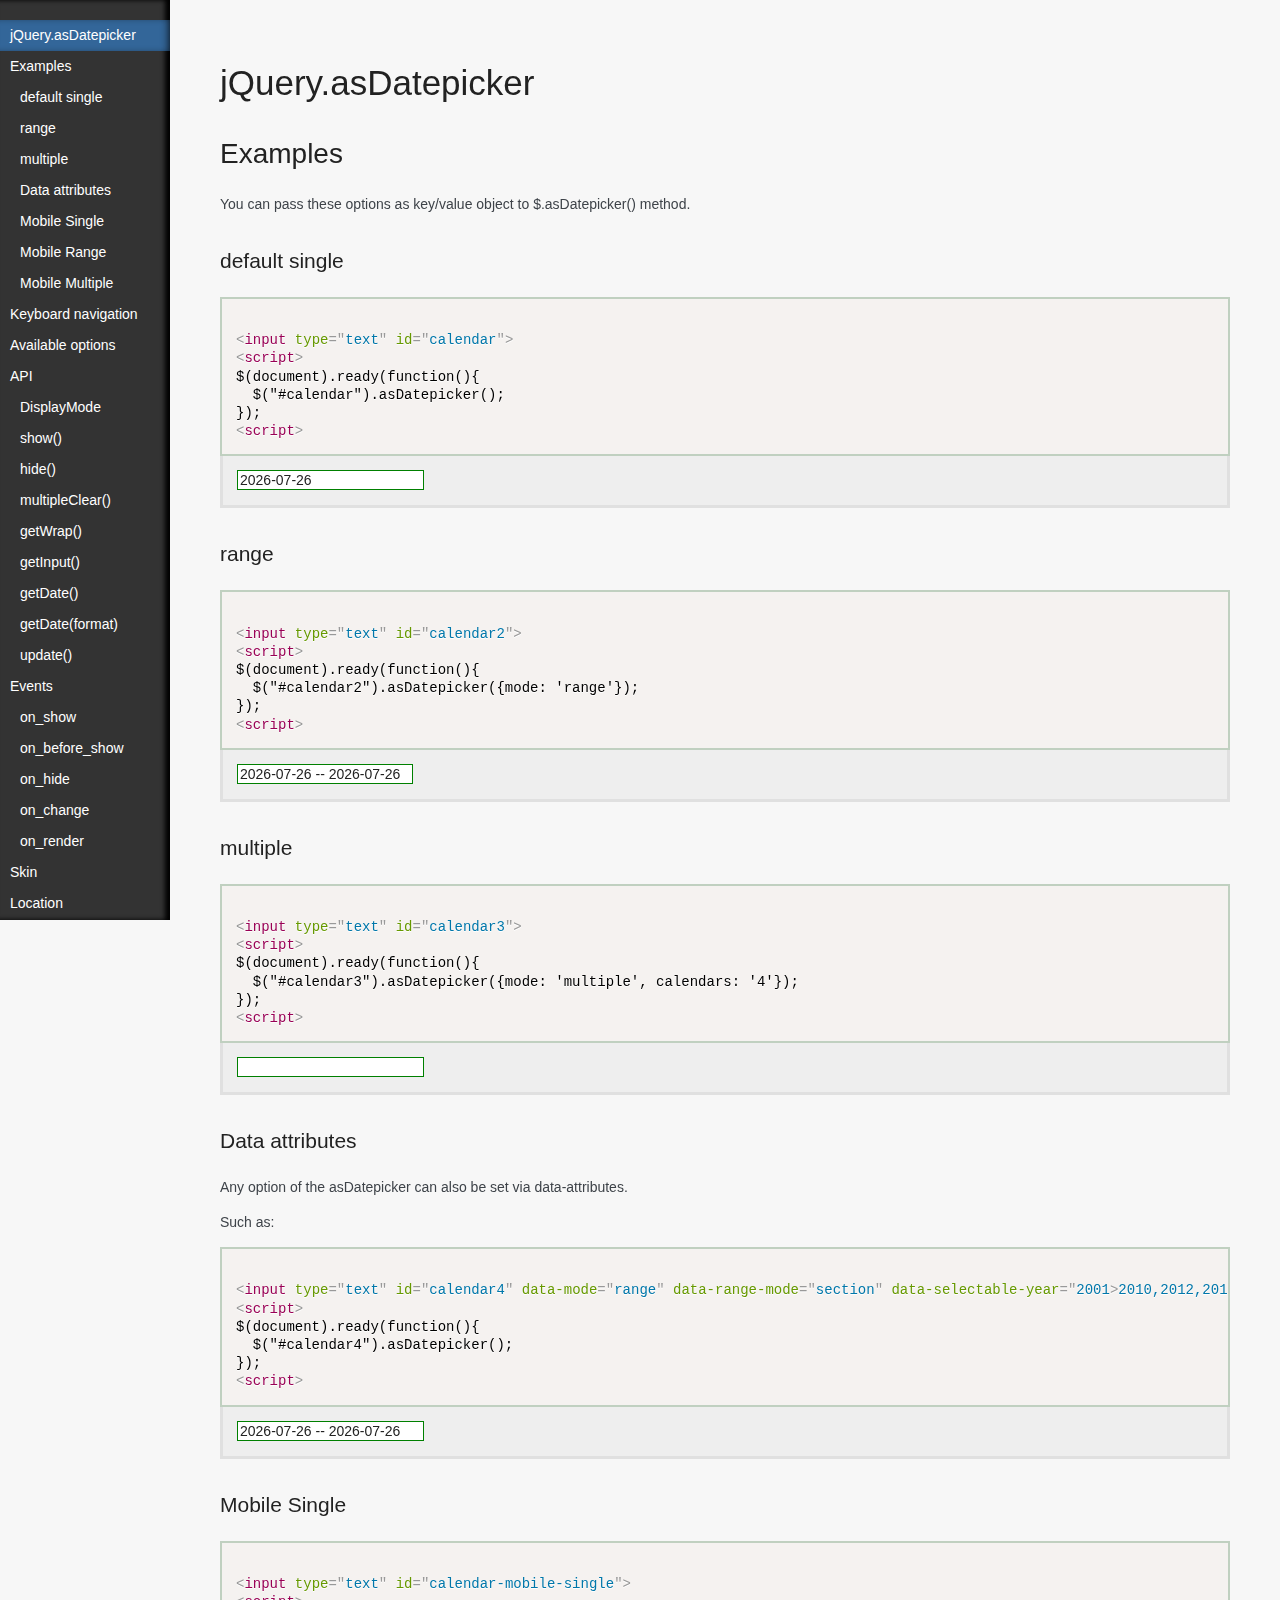
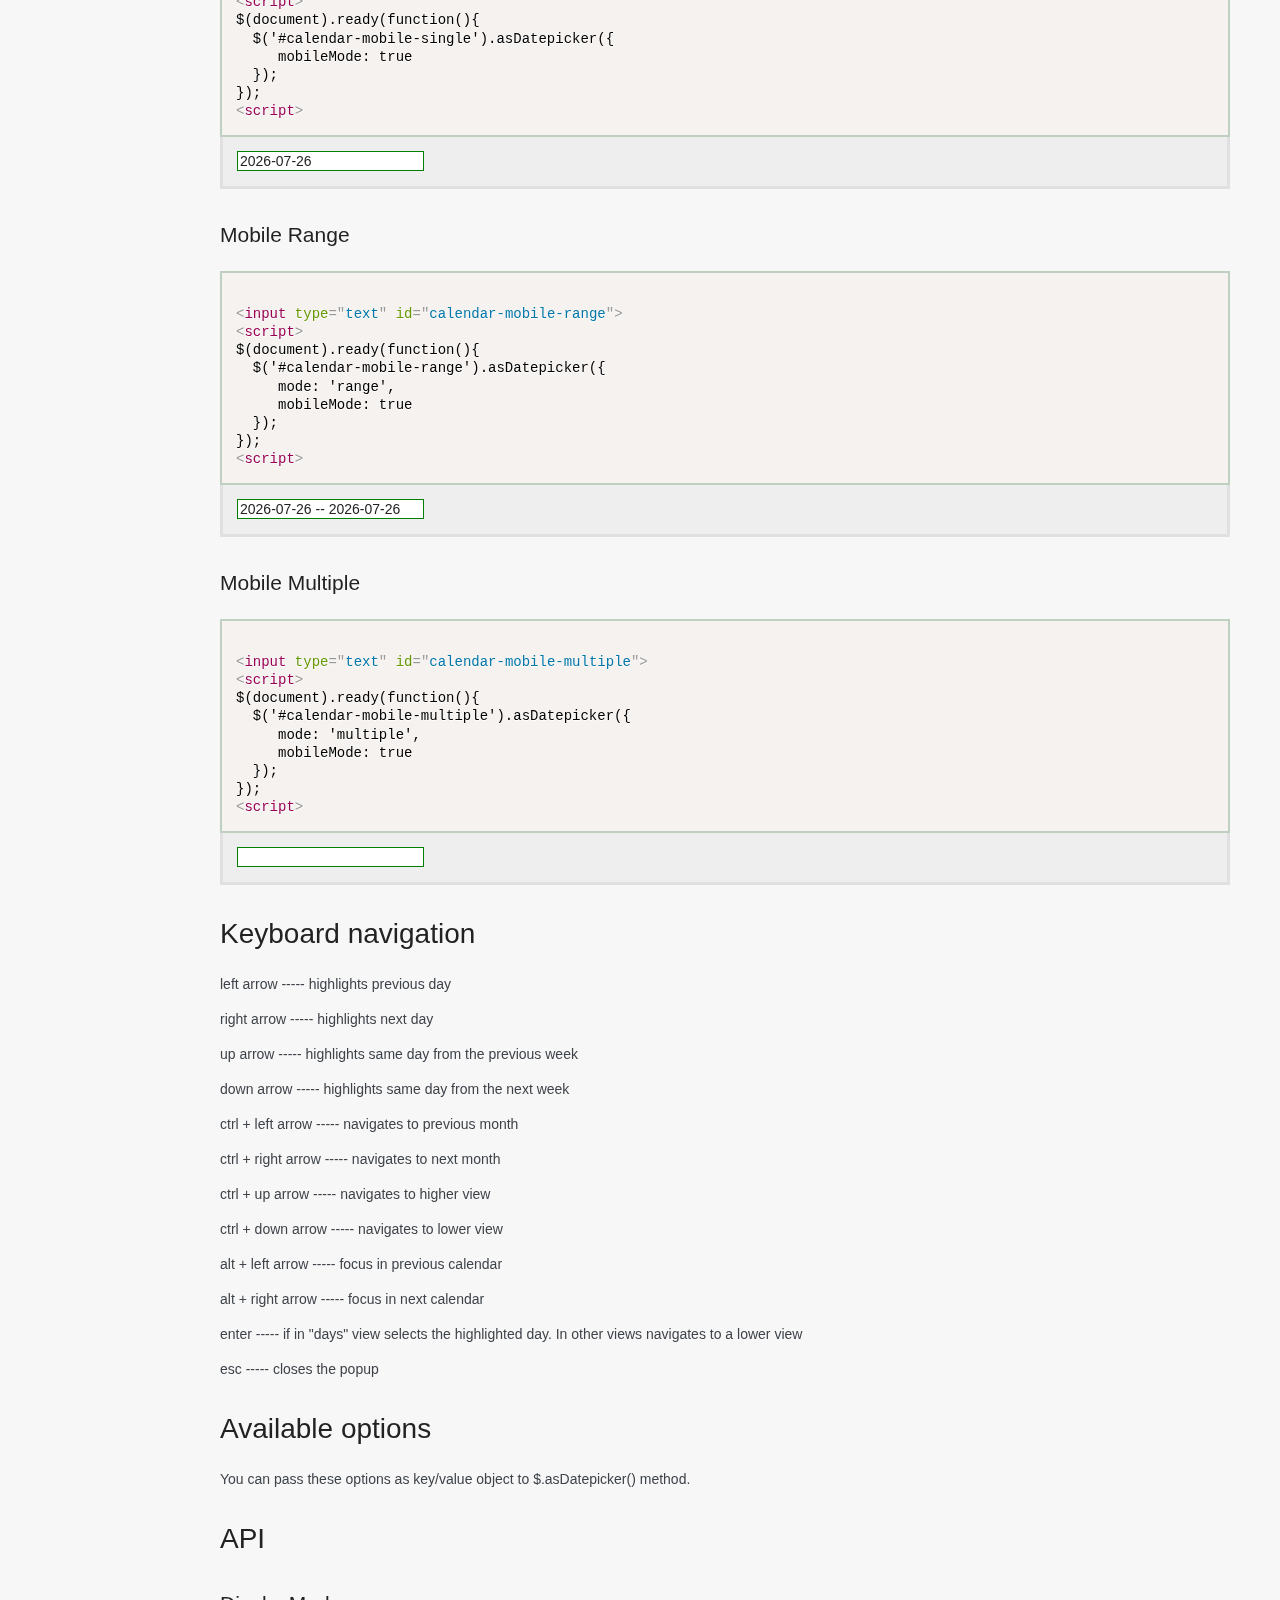
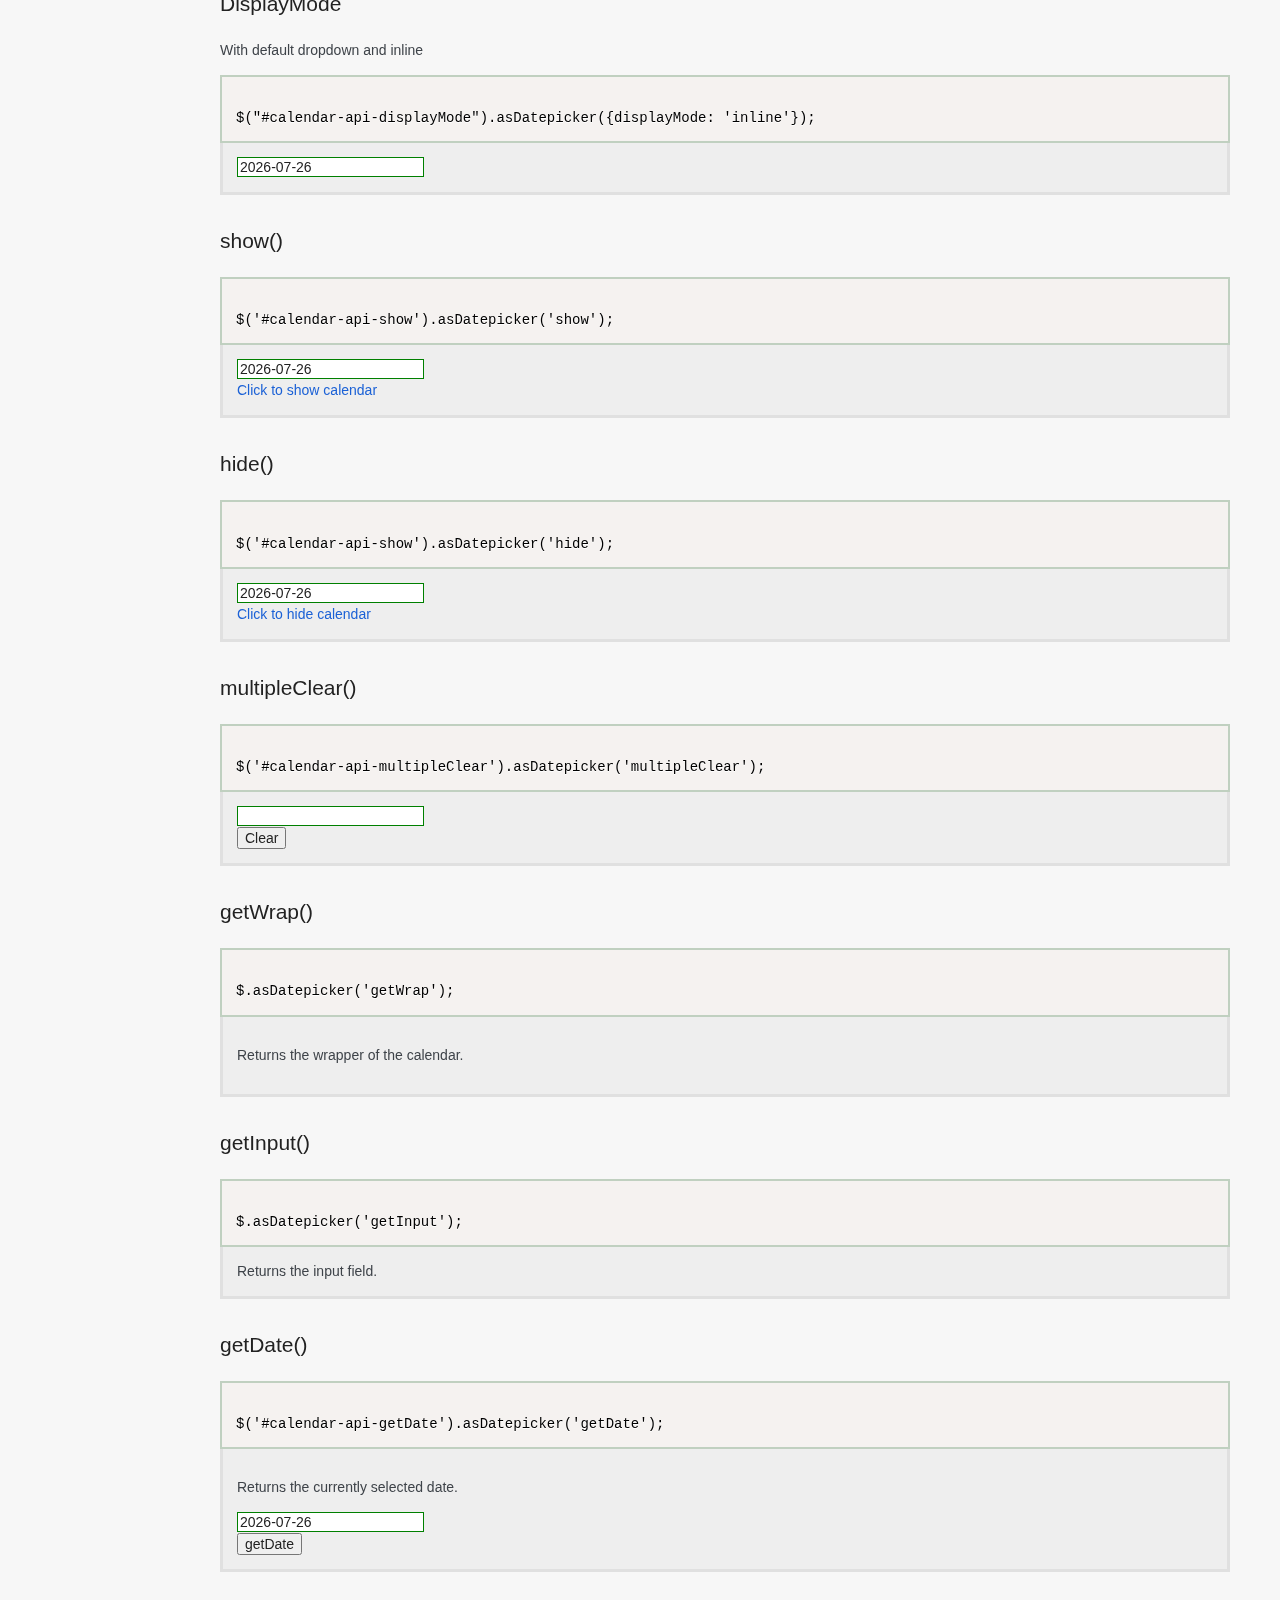
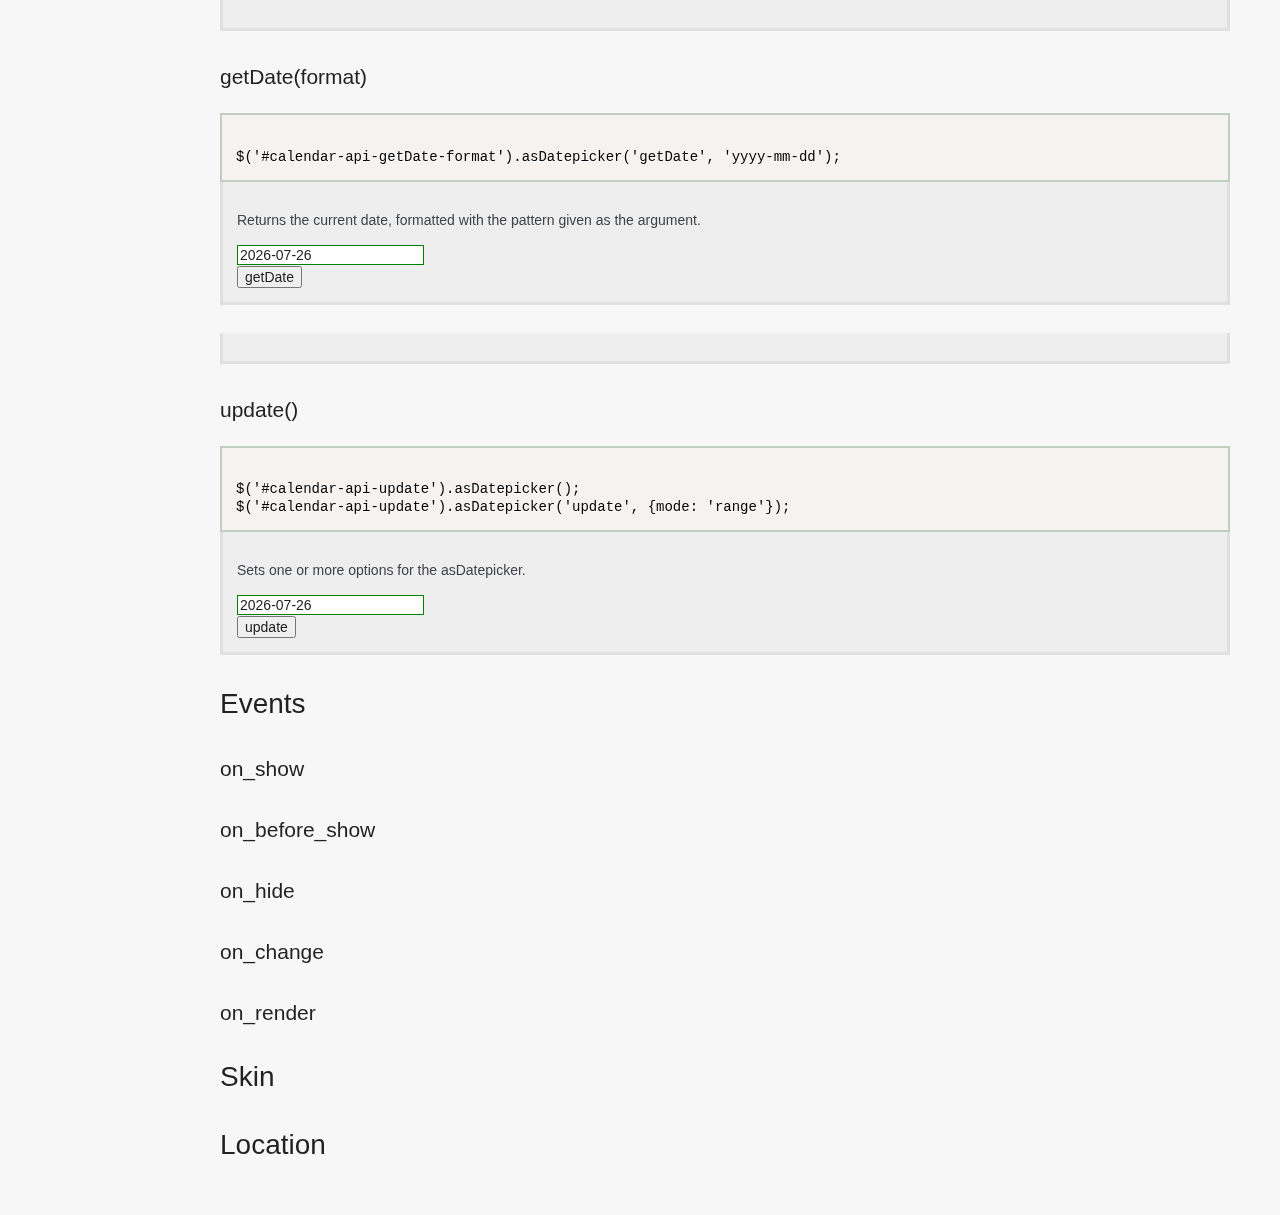
<file: src/main/resources/static/dev/jquery-asDatepicker/demo/index.html>
<!DOCTYPE html>
<!--[if lt IE 7]> <html class="no-js lt-ie9 lt-ie8 lt-ie7"> <![endif]-->
<!--[if IE 7]> <html class="no-js lt-ie9 lt-ie8"> <![endif]-->
<!--[if IE 8]> <html class="no-js lt-ie9"> <![endif]-->
<!--[if gt IE 8]><!-->
<html class="no-js">
<!--<![endif]-->
<head>
<meta charset="utf-8">
<meta http-equiv="X-UA-Compatible" content="IE=edge,chrome=1">
<title>多功能jQuery日期控件asDatepicker - 素材家园（www.sucaijiayuan.com）</title>
<meta name="description" content="">
<meta name="viewport" content="width=device-width">
<link rel="stylesheet" href="css/normalize.css">
<link rel="stylesheet" href="css/main.css">
<link rel="stylesheet" href="css/prism.css">
<link rel="stylesheet" href="../css/asDatepicker.css">
</head>
<body>
<div id="toc"></div>
<div class="container">
  <h1>jQuery.asDatepicker</h1>
  <section>
    <h2>Examples</h2>
    <p>You can pass these options as key/value object to $.asDatepicker() method. </p>
    <section>
      <h3>default single</h3>
      <pre class="has-example"><code class="language-markup">
&lt;input&nbsp;type=&quot;text&quot;&nbsp;id=&quot;calendar&quot;&gt;
&lt;script&gt;
$(document).ready(function(){
&nbsp;&nbsp;$(&quot;#calendar&quot;).asDatepicker();
});
&lt;script&gt;</code></pre>
      <div class="example"> 
        <!-- <input type="text" id="calendar" data-range-mode="section" data-selectable-year="2001>2010,2013,2015>2018"> -->
        <input type="text" id="calendar">
      </div>
    </section>
    <section>
      <h3>range</h3>
      <pre class="has-example"><code class="language-markup">
&lt;input&nbsp;type=&quot;text&quot;&nbsp;id=&quot;calendar2&quot;&gt;
&lt;script&gt;
$(document).ready(function(){
&nbsp;&nbsp;$(&quot;#calendar2&quot;).asDatepicker({mode:&nbsp;&#39;range&#39;});
});
&lt;script&gt;</code></pre>
      <div class="example">
        <input type="text" id="calendar2" style="width:170px;">
      </div>
    </section>
    <section>
      <h3>multiple</h3>
      <pre class="has-example"><code class="language-markup">
&lt;input&nbsp;type=&quot;text&quot;&nbsp;id=&quot;calendar3&quot;&gt;
&lt;script&gt;
$(document).ready(function(){
&nbsp;&nbsp;$(&quot;#calendar3&quot;).asDatepicker({mode:&nbsp;&#39;multiple&#39;, calendars:&nbsp;&#39;4&#39;});
});
&lt;script&gt;</code></pre>
      <div class="example">
        <input type="text" id="calendar3">
      </div>
    </section>
    <section>
      <h3>Data attributes</h3>
      <p>Any option of the asDatepicker can also be set via data-attributes.</p>
      <p>Such as:</p>
      <pre class="has-example"><code class="language-markup">
&lt;input&nbsp;type=&quot;text&quot;&nbsp;id=&quot;calendar4&quot;&nbsp;data-mode=&quot;range&quot;&nbsp;data-range-mode=&quot;section&quot;&nbsp;data-selectable-year=&quot;2001&gt;2010,2012,2014&gt;2016&quot;&gt;
&lt;script&gt;
$(document).ready(function(){
&nbsp;&nbsp;$(&quot;#calendar4&quot;).asDatepicker();
});
&lt;script&gt;</code></pre>
      <div class="example">
        <input type="text" id="calendar4" data-mode="range" data-range-mode="section" data-selectable-year="2001>2010,2012,2014>2016">
      </div>
    </section>
    <section>
      <h3>Mobile Single</h3>
      <pre class="has-example"><code class="language-markup">
&lt;input type=&quot;text&quot; id=&quot;calendar-mobile-single&quot;&gt;
&lt;script&gt;
$(document).ready(function(){
  $(&#39;#calendar-mobile-single&#39;).asDatepicker({
     mobileMode: true
  });
});
&lt;script&gt;
</code></pre>
      <div class="example">
        <input type="text" id="calendar-mobile-single">
      </div>
    </section>
    <section>
      <h3>Mobile Range</h3>
      <pre class="has-example"><code class="language-markup">
&lt;input type=&quot;text&quot; id=&quot;calendar-mobile-range&quot;&gt;
&lt;script&gt;
$(document).ready(function(){
  $(&#39;#calendar-mobile-range&#39;).asDatepicker({
     mode: &#39;range&#39;,
     mobileMode: true
  });
});
&lt;script&gt;
</code></pre>
      <div class="example">
        <input type="text" id="calendar-mobile-range">
      </div>
    </section>
    <section>
      <h3>Mobile Multiple</h3>
      <pre class="has-example"><code class="language-markup">
&lt;input type=&quot;text&quot; id=&quot;calendar-mobile-multiple&quot;&gt;
&lt;script&gt;
$(document).ready(function(){
  $(&#39;#calendar-mobile-multiple&#39;).asDatepicker({
     mode: &#39;multiple&#39;,
     mobileMode: true
  });
});
&lt;script&gt;
</code></pre>
      <div class="example">
        <input type="text" id="calendar-mobile-multiple">
      </div>
    </section>
  </section>
  <section>
    <h2>Keyboard navigation</h2>
    <p> <span>left arrow ----- </span> highlights previous day </p>
    <p> <span>right arrow ----- </span> highlights next day </p>
    <p> <span>up arrow ----- </span> highlights same day from the previous week </p>
    <p> <span>down arrow ----- </span> highlights same day from the next week </p>
    <p> <span>ctrl + left arrow ----- </span> navigates to previous month </p>
    <p> <span>ctrl + right arrow ----- </span> navigates to next month </p>
    <p> <span>ctrl + up arrow ----- </span> navigates to higher view </p>
    <p> <span>ctrl + down arrow ----- </span> navigates to lower view </p>
    <p> <span>alt + left arrow ----- </span> focus in previous calendar </p>
    <p> <span>alt + right arrow ----- </span> focus in next calendar </p>
    <p> <span>enter ----- </span> if in "days" view selects the highlighted day. In other views navigates to a lower view </p>
    <p> <span>esc ----- </span> closes the popup </p>
  </section>
  <section>
    <h2>Available options</h2>
    <p>You can pass these options as key/value object to $.asDatepicker() method. </p>
  </section>
  <section>
  <h2>API</h2>
  <section>
    <h3>DisplayMode</h3>
    <p>With default dropdown and inline</p>
    <pre class="has-example"><code class="language-markup">
$(&quot;#calendar-api-displayMode&quot;).asDatepicker({displayMode:&nbsp;&#39;inline&#39;});</code></pre>
    <div class="example">
      <input type="text" id="calendar-api-displayMode">
    </div>
  </section>
  <section>
    <h3>show()</h3>
    <pre class="has-example"><code class="language-markup">
$(&#39;#calendar-api-show&#39;).asDatepicker(&#39;show&#39;);</code></pre>
    <div class="example">
      <input type="text" class="asDatepicker" id="calendar-api-show">
      <a href="#" id="calendar-api-show-click">Click to show calendar</a> </div>
  </section>
  <section>
    <h3>hide()</h3>
    <pre class="has-example"><code class="language-markup">
$(&#39;#calendar-api-show&#39;).asDatepicker(&#39;hide&#39;);</code></pre>
    <div class="example">
      <input type="text" class="asDatepicker" id="calendar-api-hide">
      <a href="#" id="calendar-api-hide-click">Click to hide calendar</a> </div>
  </section>
  <section>
    <h3>multipleClear()</h3>
    <pre class="has-example"><code class="language-markup">
$(&#39;#calendar-api-multipleClear&#39;).asDatepicker(&#39;multipleClear&#39;);</code></pre>
    <div class="example">
      <input type="text" class="calendar-multiple" id="calendar-api-multipleClear">
      <button id="api-multipleClear-click">Clear</button>
    </div>
  </section>
  <section>
  <h3>getWrap()</h3>
  <pre class="has-example"><code class="language-markup">
$.asDatepicker(&#39;getWrap&#39;);</code></pre>
  <div class="example">
    <p>Returns the wrapper of the calendar.</p>
  </div>
  <section>
  <h3>getInput()</h3>
  <pre class="has-example"><code class="language-markup">
$.asDatepicker(&#39;getInput&#39;);</code></pre>
  <div class="example"> Returns the input field. </div>
  <section>
  <h3>getDate()</h3>
  <pre class="has-example"><code class="language-markup">
$(&#39;#calendar-api-getDate&#39;).asDatepicker(&#39;getDate&#39;);</code></pre>
  <div class="example">
    <p>Returns the currently selected date.</p>
    <input type="text" class="asDatepicker" id="calendar-api-getDate">
    <button id="api-getDate-click">getDate</button>
  </div>
  <div class="example info">
    <div class="content" id="api-getDate-info"></div>
  </div>
  <section>
  <h3>getDate(format)</h3>
  <pre class="has-example"><code class="language-markup">
$(&#39;#calendar-api-getDate-format&#39;).asDatepicker(&#39;getDate&#39;,&nbsp;&#39;yyyy-mm-dd&#39;);</code></pre>
  <div class="example">
    <p>Returns the current date, formatted with the pattern given as the argument.</p>
    <input type="text" class="asDatepicker" id="calendar-api-getDate-format">
    <button id="api-getDate-format-click">getDate</button>
  </div>
  <div class="example info">
    <div class="content" id="api-getDate-format-info"></div>
  </div>
  <section>
  <h3>update()</h3>
  <pre class="has-example"><code class="language-markup">
$(&#39;#calendar-api-update&#39;).asDatepicker();
$(&#39;#calendar-api-update&#39;).asDatepicker(&#39;update&#39;, {mode:&nbsp;&#39;range&#39;});</code></pre>
  <div class="example">
    <p>Sets one or more options for the asDatepicker.</p>
    <input type="text" class="asDatepicker" id="calendar-api-update">
    <button id="api-update-click">update</button>
  </div>
  <section> </section>
  <section>
    <h2>Events</h2>
    <section>
      <h3>on_show</h3>
    </section>
    <section>
      <h3>on_before_show</h3>
    </section>
    <section>
      <h3>on_hide</h3>
    </section>
    <section>
      <h3>on_change</h3>
    </section>
    <section>
      <h3>on_render</h3>
    </section>
  </section>
  <section>
    <h2>Skin</h2>
  </section>
  <section>
    <h2>Location</h2>
  </section>
</div>
<script src="js/jquery.js"></script> 
<script src="js/jquery.mobile.custom.js"></script> 
<script src="js/jquery.toc.min.js"></script> 
<script src="js/prism.js"></script> 
<script src="../js/jquery-asDatepicker.js"></script>
<script>
$(document).ready(function(){
	(function(){
		$('#toc').toc();
	})();
    $("#calendar").asDatepicker({
        namespace: 'calendar',
        lang: 'zh',
        position: 'bottom'
    });
    
	$("#calendar2").asDatepicker({
        mode: 'range',
        namespace: 'calendar',
        lang: 'zh',
        position: 'bottom'
	});

    $("#calendar3").asDatepicker({
        mode: 'multiple', 
        calendars: 4, 
    });

	$("#calendar4").asDatepicker();
    
    $('#calendar-mobile-single').asDatepicker({
        mobileMode: true
    });
    $('#calendar-mobile-range').asDatepicker({
        mode: 'range',
        mobileMode: true
    });
    $('#calendar-mobile-multiple').asDatepicker({
        mode: 'multiple',
        mobileMode: true
    });



	$('.asDatepicker').asDatepicker();
    $('.calendar-multiple').asDatepicker({mode: 'multiple', calendars: 3});

    $('#calendar-api-displayMode').asDatepicker({displayMode: 'inline'});

	$('#calendar-api-show-click').click(function(){
		$('#calendar-api-show').asDatepicker('show');
		return false;
	});
	$('#calendar-api-hide-click').click(function(){
		$('#calendar-api-hide').asDatepicker('hide');
		return false;
	});

    $('#api-multipleClear-click').click(function() {
        $("#calendar-api-multipleClear").asDatepicker('multipleClear');
        return false;
    });

    $('#api-getDate-click').click(function() {
        var html = '<div>' + $('#calendar-api-getDate').asDatepicker('getDate') + '</div>';
        $(html).prependTo($('#api-getDate-info'));
        return false;
    });

    $('#api-getDate-format-click').click(function() {
        var html = '<div>' + $('#calendar-api-getDate-format').asDatepicker('getDate', 'yyyy-mm-dd') + '</div>';
        $(html).prependTo($('#api-getDate-format-info'));
        return false;
    });

    $('#api-update-click').click(function() {
         $('#calendar-api-update').asDatepicker('update', {mode: 'range'});
        
        return false;
    });


});
</script>
</body>
</html>
</file>
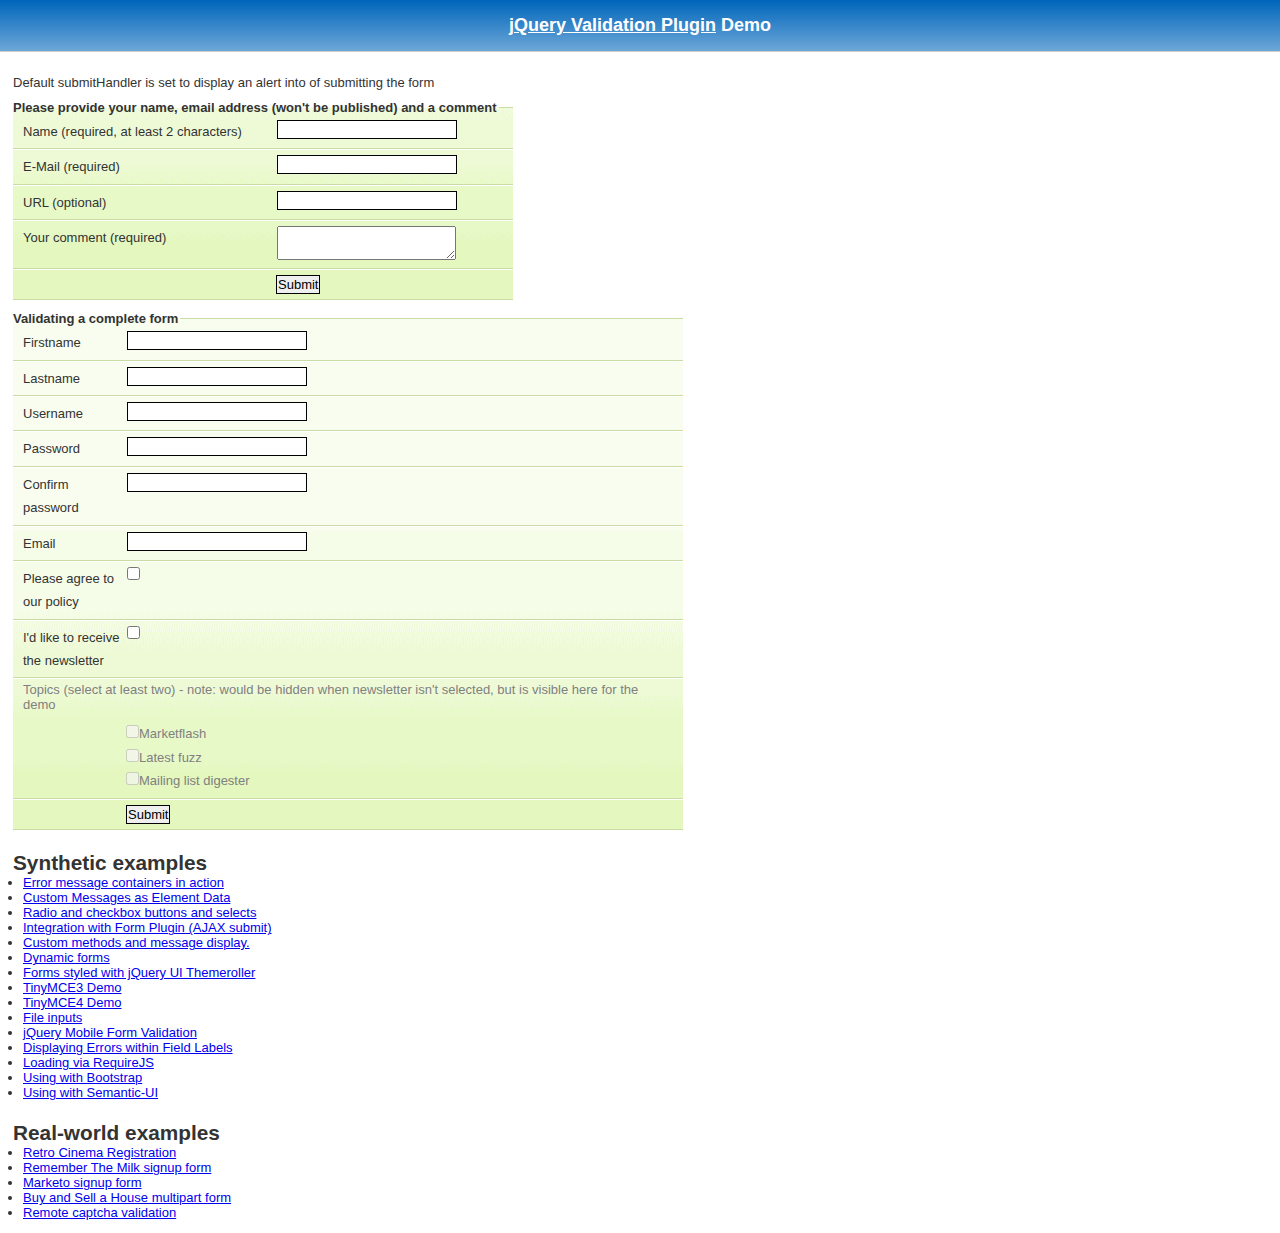
<file: src/main/resources/static/dev/jquery-validation-1.19.1/demo/index.html>
<!DOCTYPE html>
<html lang="en">
<head>
	<meta charset="utf-8">
	<title>jQuery validation plug-in - main demo</title>
	<link rel="stylesheet" href="css/screen.css">
	<script src="../lib/jquery.js"></script>
	<script src="../dist/jquery.validate.js"></script>
	<script>
	$.validator.setDefaults({
		submitHandler: function() {
			alert("submitted!");
		}
	});

	$().ready(function() {
		// validate the comment form when it is submitted
		$("#commentForm").validate();

		// validate signup form on keyup and submit
		$("#signupForm").validate({
			rules: {
				firstname: "required",
				lastname: "required",
				username: {
					required: true,
					minlength: 2
				},
				password: {
					required: true,
					minlength: 5
				},
				confirm_password: {
					required: true,
					minlength: 5,
					equalTo: "#password"
				},
				email: {
					required: true,
					email: true
				},
				topic: {
					required: "#newsletter:checked",
					minlength: 2
				},
				agree: "required"
			},
			messages: {
				firstname: "Please enter your firstname",
				lastname: "Please enter your lastname",
				username: {
					required: "Please enter a username",
					minlength: "Your username must consist of at least 2 characters"
				},
				password: {
					required: "Please provide a password",
					minlength: "Your password must be at least 5 characters long"
				},
				confirm_password: {
					required: "Please provide a password",
					minlength: "Your password must be at least 5 characters long",
					equalTo: "Please enter the same password as above"
				},
				email: "Please enter a valid email address",
				agree: "Please accept our policy",
				topic: "Please select at least 2 topics"
			}
		});

		// propose username by combining first- and lastname
		$("#username").focus(function() {
			var firstname = $("#firstname").val();
			var lastname = $("#lastname").val();
			if (firstname && lastname && !this.value) {
				this.value = firstname + "." + lastname;
			}
		});

		//code to hide topic selection, disable for demo
		var newsletter = $("#newsletter");
		// newsletter topics are optional, hide at first
		var inital = newsletter.is(":checked");
		var topics = $("#newsletter_topics")[inital ? "removeClass" : "addClass"]("gray");
		var topicInputs = topics.find("input").attr("disabled", !inital);
		// show when newsletter is checked
		newsletter.click(function() {
			topics[this.checked ? "removeClass" : "addClass"]("gray");
			topicInputs.attr("disabled", !this.checked);
		});
	});
	</script>
	<style>
	#commentForm {
		width: 500px;
	}
	#commentForm label {
		width: 250px;
	}
	#commentForm label.error, #commentForm input.submit {
		margin-left: 253px;
	}
	#signupForm {
		width: 670px;
	}
	#signupForm label.error {
		margin-left: 10px;
		width: auto;
		display: inline;
	}
	#newsletter_topics label.error {
		display: none;
		margin-left: 103px;
	}
	</style>
</head>
<body>
<h1 id="banner"><a href="https://jqueryvalidation.org/">jQuery Validation Plugin</a> Demo</h1>
<div id="main">
	<p>Default submitHandler is set to display an alert into of submitting the form</p>
	<form class="cmxform" id="commentForm" method="get" action="">
		<fieldset>
			<legend>Please provide your name, email address (won't be published) and a comment</legend>
			<p>
				<label for="cname">Name (required, at least 2 characters)</label>
				<input id="cname" name="name" minlength="2" type="text" required>
			</p>
			<p>
				<label for="cemail">E-Mail (required)</label>
				<input id="cemail" type="email" name="email" required>
			</p>
			<p>
				<label for="curl">URL (optional)</label>
				<input id="curl" type="url" name="url">
			</p>
			<p>
				<label for="ccomment">Your comment (required)</label>
				<textarea id="ccomment" name="comment" required></textarea>
			</p>
			<p>
				<input class="submit" type="submit" value="Submit">
			</p>
		</fieldset>
	</form>
	<form class="cmxform" id="signupForm" method="get" action="">
		<fieldset>
			<legend>Validating a complete form</legend>
			<p>
				<label for="firstname">Firstname</label>
				<input id="firstname" name="firstname" type="text">
			</p>
			<p>
				<label for="lastname">Lastname</label>
				<input id="lastname" name="lastname" type="text">
			</p>
			<p>
				<label for="username">Username</label>
				<input id="username" name="username" type="text">
			</p>
			<p>
				<label for="password">Password</label>
				<input id="password" name="password" type="password">
			</p>
			<p>
				<label for="confirm_password">Confirm password</label>
				<input id="confirm_password" name="confirm_password" type="password">
			</p>
			<p>
				<label for="email">Email</label>
				<input id="email" name="email" type="email">
			</p>
			<p>
				<label for="agree">Please agree to our policy</label>
				<input type="checkbox" class="checkbox" id="agree" name="agree">
			</p>
			<p>
				<label for="newsletter">I'd like to receive the newsletter</label>
				<input type="checkbox" class="checkbox" id="newsletter" name="newsletter">
			</p>
			<fieldset id="newsletter_topics">
				<legend>Topics (select at least two) - note: would be hidden when newsletter isn't selected, but is visible here for the demo</legend>
				<label for="topic_marketflash">
					<input type="checkbox" id="topic_marketflash" value="marketflash" name="topic">Marketflash
				</label>
				<label for="topic_fuzz">
					<input type="checkbox" id="topic_fuzz" value="fuzz" name="topic">Latest fuzz
				</label>
				<label for="topic_digester">
					<input type="checkbox" id="topic_digester" value="digester" name="topic">Mailing list digester
				</label>
				<label for="topic" class="error">Please select at least two topics you'd like to receive.</label>
			</fieldset>
			<p>
				<input class="submit" type="submit" value="Submit">
			</p>
		</fieldset>
	</form>
	<h3>Synthetic examples</h3>
	<ul>
		<li><a href="errorcontainer-demo.html">Error message containers in action</a>
		</li>
		<li><a href="custom-messages-data-demo.html">Custom Messages as Element Data</a>
		</li>
		<li><a href="radio-checkbox-select-demo.html">Radio and checkbox buttons and selects</a>
		</li>
		<li><a href="ajaxSubmit-integration-demo.html">Integration with Form Plugin (AJAX submit)</a>
		</li>
		<li><a href="custom-methods-demo.html">Custom methods and message display.</a>
		</li>
		<li><a href="dynamic-totals.html">Dynamic forms</a>
		</li>
		<li><a href="themerollered.html">Forms styled with jQuery UI Themeroller</a>
		</li>
		<li><a href="tinymce/">TinyMCE3 Demo</a>
		</li>
		<li><a href="tinymce4/">TinyMCE4 Demo</a>
		</li>
		<li><a href="file_input.html">File inputs</a>
		</li>
		<li><a href="jquerymobile.html">jQuery Mobile Form Validation</a>
		</li>
		<li><a href="errors-within-labels.html">Displaying Errors within Field Labels</a>
		</li>
		<li><a href="requirejs/index.html">Loading via RequireJS</a>
		</li>
		<li><a href="bootstrap/index.html">Using with Bootstrap</a>
		</li>
		<li><a href="semantic-ui/index.html">Using with Semantic-UI</a>
		</li>
	</ul>
	<h3>Real-world examples</h3>
	<ul>
		<li><a href="cinema/">Retro Cinema Registration</a></li>
		<li><a href="milk/">Remember The Milk signup form</a></li>
		<li><a href="marketo/">Marketo signup form</a></li>
		<li><a href="multipart/">Buy and Sell a House multipart form</a></li>
		<li><a href="captcha/">Remote captcha validation</a></li>
	</ul>
</div>
</body>
</html>
</file>
<file: src/main/resources/static/dev/jquery-asDatepicker/demo/css/main.css>
/*
 * HTML5 Boilerplate
 *
 * What follows is the result of much research on cross-browser styling.
 * Credit left inline and big thanks to Nicolas Gallagher, Jonathan Neal,
 * Kroc Camen, and the H5BP dev community and team.
 */

/* ==========================================================================
   Base styles: opinionated defaults
   ========================================================================== */

html,
button,
input,
select,
textarea {
    color: #222;
}

body {
    font-size: 1em;
    line-height: 1.4;
}

/*
 * Remove text-shadow in selection highlight: h5bp.com/i
 * These selection rule sets have to be separate.
 * Customize the background color to match your design.
 */

::-moz-selection {
    background: #b3d4fc;
    text-shadow: none;
}

::selection {
    background: #b3d4fc;
    text-shadow: none;
}

/*
 * A better looking default horizontal rule
 */

hr {
    display: block;
    height: 1px;
    border: 0;
    border-top: 1px solid #ccc;
    margin: 1em 0;
    padding: 0;
}

/*
 * Remove the gap between images and the bottom of their containers: h5bp.com/i/440
 */

img {
    vertical-align: middle;
}

/*
 * Remove default fieldset styles.
 */

fieldset {
    border: 0;
    margin: 0;
    padding: 0;
}

/*
 * Allow only vertical resizing of textareas.
 */

textarea {
    resize: vertical;
}

/* ==========================================================================
   Chrome Frame prompt
   ========================================================================== */

.chromeframe {
    margin: 0.2em 0;
    background: #ccc;
    color: #000;
    padding: 0.2em 0;
}

/* ==========================================================================
   Author's custom styles
   ========================================================================== */

body    {
    padding:30px;
    font-weight: normal;
    color: #3E4349;
    font-size: 14px;
    line-height: 1.5em;
    background-color: #F7F7F7;

}

h1,h2,h3,h4,h5,h6 {
    color: #222;
    font-family: "NeutonRegular",sans-serif;
    font-weight: normal;
    margin: 30px 0px 10px 0px;
    padding: 5px 0;
}

h1 {
    font-size: 35px;
    margin-bottom: 0.5em;
    line-height: 1;
}
h2 {
    font-size: 28px;
    line-height: 1;
    margin-bottom: 0.75em;
}
h3 {
    font-size: 21px;
    line-height: 1;
    margin-bottom: 1.00em;
}
h4 {
    font-size: 16px;
    line-height: 1;
    margin-bottom: 1.25em;
}
h5 {
    font-size: 14px;
    font-weight: bold;
    margin-bottom: 1.75em;
}
h6 {
    font-size: 12px;
    font-weight: bold;
    margin-bottom: 2.00em;
}

p {

    font-size: 14px;        
    line-height: 1.5em;
    margin: 14px 0;
    font-family:    sans-serif;
}
article .main {
    display: block;
    margin: 0 0 0 230px;
    width: 1200px;
    border: 1px solid #ddd;
    padding: 0 0 20px 30px;
}

a {
    color: #1B61D6;
    text-decoration: none;
    font-family:    sans-serif;     
}

a:hover {
    text-decoration: underline;
}

section.toctree-page a, 
section.toctree-page a .pre {   
    color: #1B61D6; 
}

section li, 
section dd, 
section dt {
    line-height: 1.5em;
}

section.sidebar-page div.sidebar {  
    background-color: #E6EFC2;
    border: 2px solid #C6D880;
    font-family:    sans-serif;
    margin: 0 0 7px 14px;
    padding: 10px 20px;
    float: right;
    width: 40%;
}
section.sidebar-page p.sidebar-title {
    font-weight: bold;
}

.toctree-wraper ul, 
.toctree-wraper ol {
    margin:0;
    padding:0 0 0 40px; 
}

.example a em {
    font-style: italic;
}

section dl {
    margin: 14px 0 15px 0;
}

section dt {
    font-weight: bold;
}

section dd {
    margin: 3px 0 10px 30px;
}

pre {
    background: none repeat scroll 0 0 #F0F9F0;
    border: 2px solid #C0D0C0;
    color: #006000;
    line-height: 1.3em;
    /*margin-left: 25px;*/  
    padding: 11px;

}
pre.wrong {
    background-color: #F9F0F0;
    border: 2px solid #D0C0C0;
    color: #600000;
}


/* example */
.container {
    margin: 0 20px 0 190px;
}
.has-example {
    margin-bottom: 0 !important;
}
.example {
    background-color: #eee;
    border: 3px solid #e0e0e0;
    border-top: none;
    padding: 1em;
    margin-bottom:2em;
}

/* toc */
#toc {
    top: 0px;
    left: 0px;
    height: 100%;
    position: fixed;
    background: #333;
    box-shadow: inset -5px 0 5px 0px #000;
    width: 170px;
    padding-top: 20px;
    color: #fff;
}

#toc ul {
    margin: 0;
    padding: 0;
    list-style: none;
}

#toc li {
    padding: 5px 10px;
}

#toc a {
    color: #fff;
    text-decoration: none;
    display: block;
}

#toc .toc-h2 {
    padding-left: 10px;
}

#toc .toc-h3 {
    padding-left: 20px;
}

#toc .toc-active {
    background: #336699;
    box-shadow: inset -5px 0px 10px -5px #000;
}















/* ==========================================================================
   Helper classes
   ========================================================================== */

/*
 * Image replacement
 */

.ir {
    background-color: transparent;
    border: 0;
    overflow: hidden;
    /* IE 6/7 fallback */
    *text-indent: -9999px;
}

.ir:before {
    content: "";
    display: block;
    width: 0;
    height: 150%;
}

/*
 * Hide from both screenreaders and browsers: h5bp.com/u
 */

.hidden {
    display: none !important;
    visibility: hidden;
}

/*
 * Hide only visually, but have it available for screenreaders: h5bp.com/v
 */

.visuallyhidden {
    border: 0;
    clip: rect(0 0 0 0);
    height: 1px;
    margin: -1px;
    overflow: hidden;
    padding: 0;
    position: absolute;
    width: 1px;
}

/*
 * Extends the .visuallyhidden class to allow the element to be focusable
 * when navigated to via the keyboard: h5bp.com/p
 */

.visuallyhidden.focusable:active,
.visuallyhidden.focusable:focus {
    clip: auto;
    height: auto;
    margin: 0;
    overflow: visible;
    position: static;
    width: auto;
}

/*
 * Hide visually and from screenreaders, but maintain layout
 */

.invisible {
    visibility: hidden;
}

/*
 * Clearfix: contain floats
 *
 * For modern browsers
 * 1. The space content is one way to avoid an Opera bug when the
 *    `contenteditable` attribute is included anywhere else in the document.
 *    Otherwise it causes space to appear at the top and bottom of elements
 *    that receive the `clearfix` class.
 * 2. The use of `table` rather than `block` is only necessary if using
 *    `:before` to contain the top-margins of child elements.
 */

.clearfix:before,
.clearfix:after {
    content: " "; /* 1 */
    display: table; /* 2 */
}

.clearfix:after {
    clear: both;
}

/*
 * For IE 6/7 only
 * Include this rule to trigger hasLayout and contain floats.
 */

.clearfix {
    *zoom: 1;
}

/* ==========================================================================
   EXAMPLE Media Queries for Responsive Design.
   These examples override the primary ('mobile first') styles.
   Modify as content requires.
   ========================================================================== */

@media only screen and (min-width: 35em) {
    /* Style adjustments for viewports that meet the condition */
}

@media print,
       (-o-min-device-pixel-ratio: 5/4),
       (-webkit-min-device-pixel-ratio: 1.25),
       (min-resolution: 120dpi) {
    /* Style adjustments for high resolution devices */
}

/* ==========================================================================
   Print styles.
   Inlined to avoid required HTTP connection: h5bp.com/r
   ========================================================================== */

@media print {
    * {
        background: transparent !important;
        color: #000 !important; /* Black prints faster: h5bp.com/s */
        box-shadow: none !important;
        text-shadow: none !important;
    }

    a,
    a:visited {
        text-decoration: underline;
    }

    a[href]:after {
        content: " (" attr(href) ")";
    }

    abbr[title]:after {
        content: " (" attr(title) ")";
    }

    /*
     * Don't show links for images, or javascript/internal links
     */

    .ir a:after,
    a[href^="javascript:"]:after,
    a[href^="#"]:after {
        content: "";
    }

    pre,
    blockquote {
        border: 1px solid #999;
        page-break-inside: avoid;
    }

    thead {
        display: table-header-group; /* h5bp.com/t */
    }

    tr,
    img {
        page-break-inside: avoid;
    }

    img {
        max-width: 100% !important;
    }

    @page {
        margin: 0.5cm;
    }

    p,
    h2,
    h3 {
        orphans: 3;
        widows: 3;
    }

    h2,
    h3 {
        page-break-after: avoid;
    }
}
</file>
<file: src/main/resources/static/dev/jquery-asDatepicker/demo/css/prism.css>
/**
 * prism.js default theme for JavaScript, CSS and HTML
 * Based on dabblet (http://dabblet.com)
 * @author Lea Verou
 */

code[class*="language-"],
pre[class*="language-"] {
	color: black;
	text-shadow: 0 1px white;
	font-family: Consolas, Monaco, 'Andale Mono', monospace;
	direction: ltr;
	text-align: left;
	white-space: pre;
	word-spacing: normal;
	
	-moz-tab-size: 4;
	-o-tab-size: 4;
	tab-size: 4;
	
	-webkit-hyphens: none;
	-moz-hyphens: none;
	-ms-hyphens: none;
	hyphens: none;
}

@media print {
	code[class*="language-"],
	pre[class*="language-"] {
		text-shadow: none;
	}
}

/* Code blocks */
pre[class*="language-"] {
	padding: 1em;
	margin: .5em 0;
	overflow: auto;	
}

:not(pre) > code[class*="language-"],
pre[class*="language-"] {
	background: #f5f2f0;
}

/* Inline code */
:not(pre) > code[class*="language-"] {
	padding: .1em;
	border-radius: .3em;
}

.token.comment,
.token.prolog,
.token.doctype,
.token.cdata {
	color: slategray;
}

.token.punctuation {
	color: #999;
}

.namespace {
	opacity: .7;
}

.token.property,
.token.tag,
.token.boolean,
.token.number {
	color: #905;
}

.token.selector,
.token.attr-name,
.token.string {
	color: #690;
}

.token.operator,
.token.entity,
.token.url,
.language-css .token.string,
.style .token.string {
	color: #a67f59;
	background: hsla(0,0%,100%,.5);
}

.token.atrule,
.token.attr-value,
.token.keyword {
	color: #07a;
}


.token.regex,
.token.important {
	color: #e90;
}

.token.important {
	font-weight: bold;
}

.token.entity {
	cursor: help;
}
</file>
<file: src/main/resources/static/dev/jquery-asDatepicker/css/asDatepicker.css>
.calendar-content {
  display: inline-block;
  position: relative;
  vertical-align: middle;
  white-space: normal;
  width: 210px;
  height: 230px;
  background-color: white;
}
.calendar-content.calendar_days > .calendar-days {
  display: block;
}
.calendar-content.calendar_months .calendar-months {
  display: block;
}
.calendar-content.calendar_years .calendar-years {
  display: block;
}
.calendar-days,
.calendar-months,
.calendar-years,
.calendar-buttons {
  display: none;
}
.calendar-row,
.calendar-head {
  display: table;
  width: 100%;
}
.calendar-row > span,
.calendar-head > span {
  display: table-cell;
  text-align: center;
  vertical-align: middle;
}
.calendar-header {
  display: table;
  width: 100%;
  height: 15%;
}
.calendar-header > div {
  display: table-cell;
  height: 100%;
  text-align: center;
  vertical-align: middle;
  cursor: pointer;
}
.calendar-prev,
.calendar-next {
  width: 20%;
}
.calendar-caption {
  width: 60%;
}
.calendar-days,
.calendar-months,
.calendar-years {
  height: 85%;
}
.calendar-head {
  height: 13%;
}
.calendar-head span {
  cursor: default;
}
.calendar-body {
  height: 87%;
}
.calendar-body .calendar-row {
  height: 16.66666667%;
}
.calendar-body span {
  width: 14.28%;
  height: 100%;
  cursor: pointer;
}
.calendar-body span.calendar_otherMonth,
.calendar-body span.calendar_untouchable {
  cursor: default;
}
.calendar-months .calendar-row,
.calendar-years .calendar-row {
  height: 25%;
}
.calendar-months span,
.calendar-years span {
  height: 100%;
  width: 33.3%;
  cursor: pointer;
}
.calendar-months span.calendar_untouchable,
.calendar-years span.calendar_untouchable {
  cursor: default;
}
.calendar_hide {
  display: none !important;
}
.calendar_show {
  display: block !important;
}
.calendar-wrap {
  white-space: nowrap;
  display: none;
  position: absolute;
}
.calendar-wrap,
.calendar-wrap *:focus {
  outline: none;
}
.calendar-wrap * {
  -webkit-box-sizing: border-box;
  box-sizing: border-box;
}
.calendar-wrap.calendar_isMobile {
  z-index: 99999;
  position: fixed;
  width: 80%;
  height: 80%;
  line-height: 1;
}
.calendar-wrap.calendar_isMobile .calendar-title {
  width: 100%;
  text-align: center;
  position: absolute;
  top: -1.5em;
  left: 0;
}
.calendar-wrap.calendar_isMobile .calendar-content {
  display: none;
  width: 100%;
  height: 100%;
  position: absolute;
  top: 0;
  left: 0;
}
.calendar-wrap.calendar_isMobile .calendar-content.calendar_show {
  display: block;
}
.calendar-wrap.calendar_isMobile .calendar-header {
  height: 11%;
}
.calendar-wrap.calendar_isMobile .calendar-days,
.calendar-wrap.calendar_isMobile .calendar-months,
.calendar-wrap.calendar_isMobile .calendar-years {
  height: 78%;
}
.calendar-wrap.calendar_isMobile .calendar-buttons {
  display: table;
  height: 11%;
  width: 100%;
}
.calendar-wrap.calendar_isMobile .calendar-buttons > div {
  display: table-cell;
  width: 50%;
  height: 100%;
  text-align: center;
  vertical-align: middle;
  cursor: pointer;
}
.calendar-cover {
  position: fixed;
  top: 0;
  left: 0;
  width: 100%;
  height: 100%;
  background-color: black;
  opacity: 0.5;
  z-index: 9999;
}
.calendar-input {
  border: 1px solid green;
}
.calendar-icon {
  background-color: gray;
  border: 1px solid green;
}
.calendar_active .calendar-input {
  border: 1px solid red;
}
.calendar_active .calendar-icon {
  border: 1px solid red;
}
.calendar-content {
  background-color: white;
  border: 1px solid #ebebeb;
  color: #777777;
  border-radius: 3px;
  font-family: 'Proxima Nova';
}
.calendar-content span {
  border: 1px dashed transparent;
}
.calendar-content span.calendar_active {
  background-color: #32b8e2 !important;
  color: white !important;
  border: 1px solid rgba(0, 0, 0, 0.15) !important;
  -webkit-box-shadow: 0 2px 5px rgba(0, 0, 0, 0.15) inset;
          box-shadow: 0 2px 5px rgba(0, 0, 0, 0.15) inset;
  text-shadow: 0 2px 1px rgba(0, 0, 0, 0.15);
}
.calendar-content span.calendar_otherMonth,
.calendar-content span.calendar_untouchable {
  color: #c8c8c8;
  background-color: inherit;
}
.calendar-content span.calendar_otherMonth:hover,
.calendar-content span.calendar_untouchable:hover,
.calendar-content span.calendar_otherMonth:active,
.calendar-content span.calendar_untouchable:active,
.calendar-content span.calendar_otherMonth.calendar_active,
.calendar-content span.calendar_untouchable.calendar_active {
  background-color: inherit;
  color: #c8c8c8;
}
.calendar-content span.calendar_inRange {
  background-color: #e0f4fb;
}
.calendar-content span.calendar_inRange:hover {
  background-color: inherit;
}
.calendar-content span.calendar_otherMonth.calendar_inRange:hover {
  background-color: #e0f4fb;
}
.calendar-content span.calendar_focus {
  border: 1px solid rgba(0, 0, 0, 0.1);
  color: #32b8e2;
}
.calendar-header {
  border-bottom: 1px solid #ebebeb;
}
.calendar-prev,
.calendar-next {
  color: transparent;
  background-repeat: no-repeat;
  background-position: center;
}
.calendar-prev {
  background-image: url('../images/calendar-prev.png');
}
.calendar-prev.calendar_blocked,
.calendar-prev.calendar_blocked:hover {
  background-image: none;
  cursor: auto;
}
.calendar-prev:hover {
  background-image: url('../images/calendar-prev-hover.png');
}
.calendar-next {
  background-image: url('../images/calendar-next.png');
}
.calendar-next.calendar_blocked,
.calendar-next.calendar_blocked:hover {
  background-image: none;
  cursor: auto;
}
.calendar-next:hover {
  background-image: url('../images/calendar-next-hover.png');
}
.calendar-caption {
  color: #696969;
}
.calendar-caption:hover {
  color: #000000;
}
.calendar-caption.calendar_blocked,
.calendar-caption.calendar_blocked:hover {
  color: #696969;
  cursor: auto;
}
.calendar-head {
  background-color: #f6f6f6;
  padding-left: 6px;
  padding-right: 6px;
}
.calendar-head span {
  -webkit-box-shadow: inset 0 1px 0 #fbfbfb;
  box-shadow: inset 0 1px 0 #fbfbfb;
}
.calendar-body,
.calendar-months,
.calendar-years {
  padding: 6px;
}
.calendar-body span:hover,
.calendar-months span:hover,
.calendar-years span:hover {
  background-color: #e0f4fb;
}
.calendar-buttons {
  border-top: 1px solid #ebebeb;
}

.calendar_active .calendar-input{border-color:#f59942;}
.calendar-content{border:0;width:230px;color:#555;}
.calendar-content span.calendar_otherMonth, .calendar-content span.calendar_untouchable{color:#aaa;}
.calendar-content span.calendar_focus{border:0;}
.calendar-content span.calendar_active{background-color:#3C8DBC!important;}
.calendar-header > div {font-weight:bold;}
.calendar-icon, .calendar_active .calendar-icon{border:0}
</file>
<file: src/main/resources/static/dev/jquery-validation-1.19.1/demo/css/screen.css>
/**********************************

Use: Main Screen Import

***********************************/

@import "reset.css";
@import "core.css";

@import "cmxformTemplate.css";
@import "cmxform.css";
</file>
